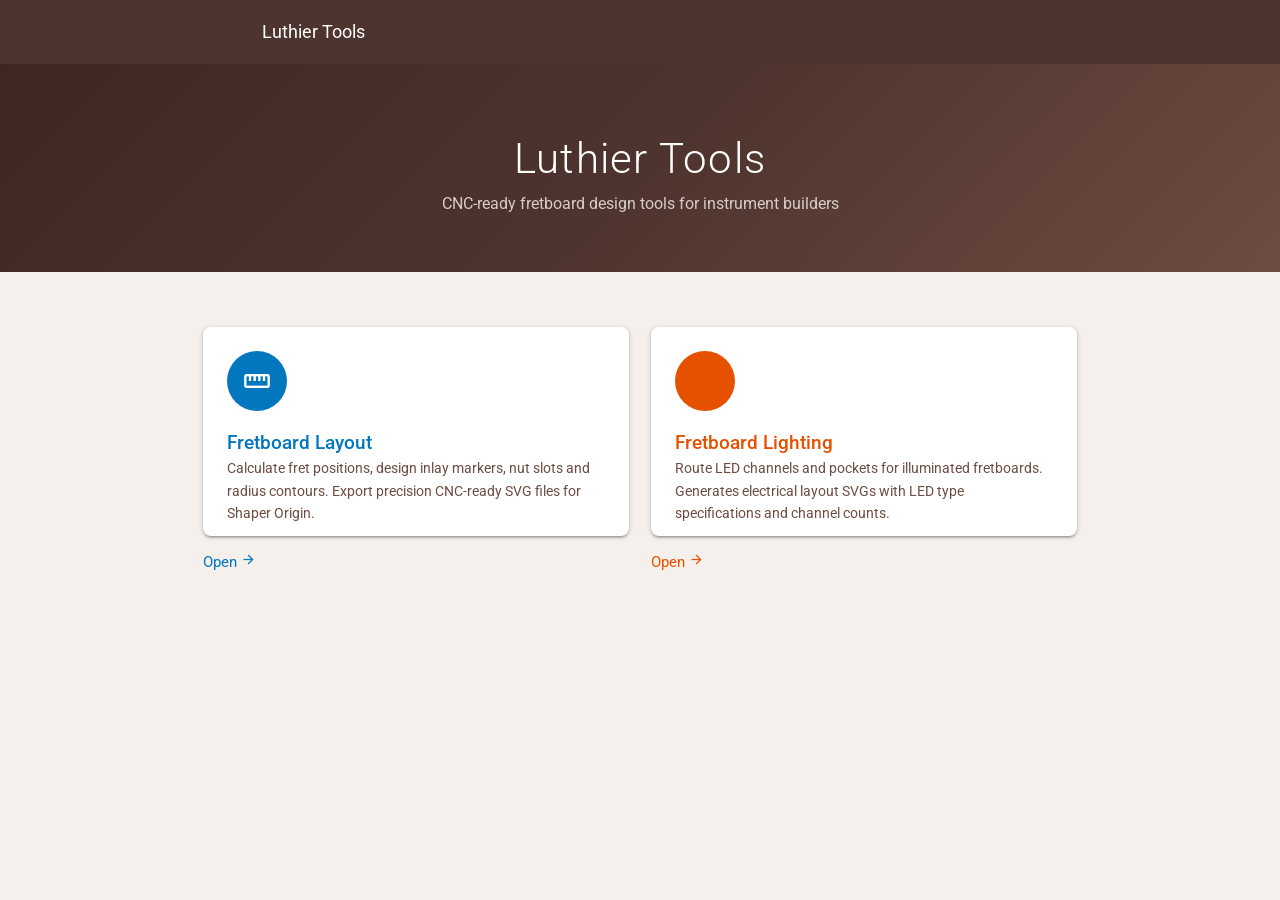
<file: backend/src/main/resources/templates/home.html>
<!DOCTYPE html>
<html xmlns:th="http://www.thymeleaf.org" lang="en">
<head>
  <meta charset="UTF-8">
  <meta name="viewport" content="width=device-width, initial-scale=1.0">
  <title>Luthier Tools</title>

  <link rel="stylesheet" href="https://cdnjs.cloudflare.com/ajax/libs/materialize/1.0.0/css/materialize.min.css">
  <link rel="stylesheet" href="https://fonts.googleapis.com/icon?family=Material+Icons">
  <link rel="stylesheet" href="https://fonts.googleapis.com/css2?family=Roboto:wght@300;400;500&display=swap">
  <link rel="stylesheet" th:href="@{/css/style.css}">

  <style>
    body { background: #f5f0eb; min-height: 100vh; }

    .hero {
      background: linear-gradient(135deg, #3e2723 0%, #4e342e 50%, #6d4c41 100%);
      color: #fff;
      padding: 72px 0 56px;
      text-align: center;
    }
    .hero h1 {
      margin: 0 0 10px;
      font-weight: 300;
      font-size: 2.8rem;
      letter-spacing: .03em;
    }
    .hero p {
      margin: 0;
      color: #d7ccc8;
      font-size: 1.05rem;
    }

    .app-card {
      display: block;
      text-decoration: none;
      color: inherit;
      border-radius: 8px !important;
      transition: box-shadow .18s ease, transform .18s ease;
    }
    .app-card:hover {
      box-shadow: 0 8px 28px rgba(0,0,0,.18) !important;
      transform: translateY(-4px);
    }
    .app-card .card-content { padding-bottom: 12px; }
    .app-card .card-icon {
      width: 60px;
      height: 60px;
      border-radius: 50%;
      display: flex;
      align-items: center;
      justify-content: center;
      margin-bottom: 18px;
    }
    .app-card .card-icon i { font-size: 28px; color: #fff; }
    .app-card .app-title {
      font-size: 1.25rem;
      font-weight: 500;
      margin: 0 0 10px;
    }
    .app-card .app-desc {
      color: #6d4c41;
      font-size: .9rem;
      line-height: 1.65;
      margin: 0;
    }
    .app-card .card-action { border-top: 1px solid rgba(0,0,0,.08) !important; }
    .app-card .card-action a {
      font-weight: 500;
      font-size: .85rem;
      display: flex;
      align-items: center;
      gap: 4px;
    }
  </style>
</head>
<body>

<!-- ── Navbar ───────────────────────────────────────────────── -->
<nav style="background:#4e342e">
  <div class="nav-wrapper" style="padding:0 16px">
    <a href="/" class="brand-logo" style="font-size:1.2rem">
      <i class="material-icons" style="vertical-align:middle;margin-right:6px;font-size:1.3rem">construction</i>
      Luthier Tools
    </a>
  </div>
</nav>

<!-- ── Hero ─────────────────────────────────────────────────── -->
<div class="hero">
  <h1>Luthier Tools</h1>
  <p>CNC-ready fretboard design tools for instrument builders</p>
</div>

<!-- ── App cards ─────────────────────────────────────────────── -->
<div class="container" style="margin-top:48px;margin-bottom:48px">
  <div class="row">

    <!-- Fretboard Layout -->
    <div class="col s12 m6">
      <a href="/layout" class="app-card card z-depth-1">
        <div class="card-content">
          <div class="card-icon" style="background:#0277bd">
            <i class="material-icons">straighten</i>
          </div>
          <p class="app-title" style="color:#0277bd">Fretboard Layout</p>
          <p class="app-desc">
            Calculate fret positions, design inlay markers, nut slots and radius
            contours. Export precision CNC-ready SVG files for Shaper Origin.
          </p>
        </div>
        <div class="card-action">
          <a href="/layout" style="color:#0277bd">
            Open
            <i class="material-icons" style="font-size:1rem">arrow_forward</i>
          </a>
        </div>
      </a>
    </div>

    <!-- Fretboard Lighting -->
    <div class="col s12 m6">
      <a href="/lighting" class="app-card card z-depth-1">
        <div class="card-content">
          <div class="card-icon" style="background:#e65100">
            <i class="material-icons">lightbulb</i>
          </div>
          <p class="app-title" style="color:#e65100">Fretboard Lighting</p>
          <p class="app-desc">
            Route LED channels and pockets for illuminated fretboards. Generates
            electrical layout SVGs with LED type specifications and channel counts.
          </p>
        </div>
        <div class="card-action">
          <a href="/lighting" style="color:#e65100">
            Open
            <i class="material-icons" style="font-size:1rem">arrow_forward</i>
          </a>
        </div>
      </a>
    </div>

  </div>
</div>

<script src="https://cdnjs.cloudflare.com/ajax/libs/materialize/1.0.0/js/materialize.min.js"></script>
<script th:src="@{/js/home.js}"></script>
</body>
</html>
</file>
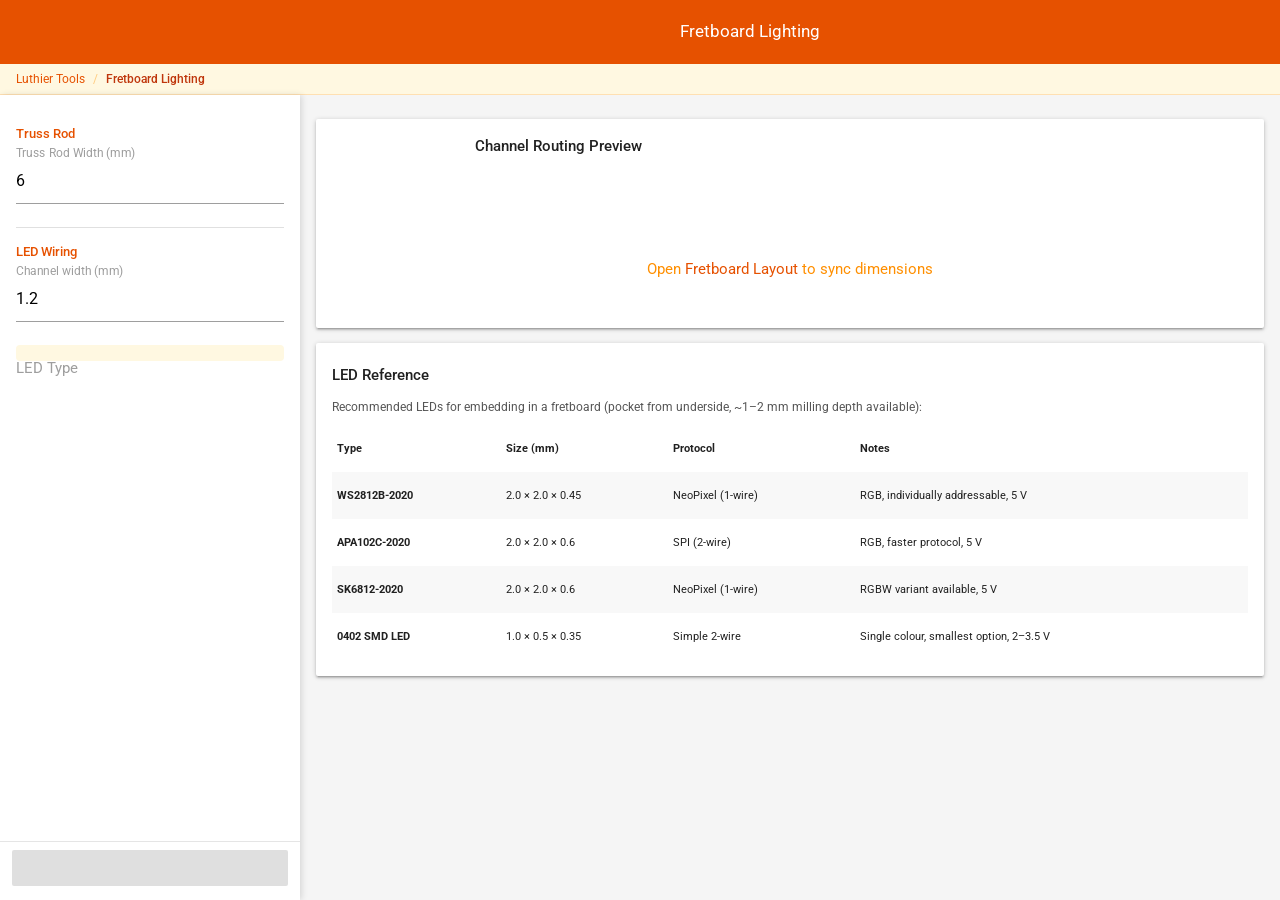
<file: backend/src/main/resources/templates/lighting.html>
<!DOCTYPE html>
<html xmlns:th="http://www.thymeleaf.org" lang="en">
<head>
  <meta charset="UTF-8">
  <meta name="viewport" content="width=device-width, initial-scale=1.0">
  <title>Fretboard Lighting — Luthier Tools</title>

  <link rel="stylesheet" href="https://cdnjs.cloudflare.com/ajax/libs/materialize/1.0.0/css/materialize.min.css">
  <link rel="stylesheet" href="https://fonts.googleapis.com/icon?family=Material+Icons">
  <link rel="stylesheet" href="https://fonts.googleapis.com/css2?family=Roboto:wght@300;400;500&display=swap">

  <style>
    html, body { margin: 0; height: 100%; overflow: hidden; background: #f5f5f5; display: flex; flex-direction: column; }
    .sidenav li a { display: flex; align-items: center; gap: 10px; }
    .sidenav .subheader { font-size: .72rem; color: #9e9e9e; padding: 8px 16px 2px; }

    #breadcrumb-bar { flex-shrink: 0; background: #fff8e1; border-bottom: 1px solid #ffe0b2; padding: 3px 16px; font-size: .78rem; line-height: 24px; }
    #breadcrumb-bar a { color: #e65100; }
    #breadcrumb-bar .sep { color: #ffcc80; margin: 0 5px; }
    #breadcrumb-bar .current { color: #bf360c; font-weight: 500; }

    #app-layout { display: flex; flex: 1; min-height: 0; }

    #left-panel {
      width: 300px;
      flex-shrink: 0;
      display: flex;
      flex-direction: column;
      background: #fff;
      box-shadow: 2px 0 6px rgba(0,0,0,.12);
      z-index: 1;
    }
    #left-scroll { flex: 1; overflow-y: auto; padding: 16px; }
    #left-actions { flex-shrink: 0; border-top: 1px solid rgba(0,0,0,.1); background: #fff; }
    #right-panel { flex: 1; overflow-y: auto; overflow-x: hidden; padding: 16px; }
    #svgContainer { overflow: hidden; }
    #svgContainer svg { width: 100%; height: auto; display: block; }
  </style>
</head>
<body>

<!-- ── Side Navigation ───────────────────────────────────────── -->
<ul id="slide-out" class="sidenav">
  <li><div class="user-view" style="background:#e65100;padding:16px">
    <p style="color:#fff;font-weight:500;margin:0;font-size:1rem">Luthier Tools</p>
    <p style="color:#ffccbc;margin:0;font-size:.78rem">Shaper Origin Utilities</p>
  </div></li>
  <li><a href="/"><i class="material-icons">home</i>Home</a></li>
  <li><div class="subheader">Use Cases</div></li>
  <li><a href="/layout"><i class="material-icons">straighten</i>Fretboard Layout</a></li>
  <li class="active"><a href="/lighting"><i class="material-icons">lightbulb</i>Fretboard Lighting</a></li>
  <li><div class="divider"></div></li>
</ul>

<!-- ── Navbar ───────────────────────────────────────────────── -->
<nav style="background:#e65100">
  <div class="nav-wrapper" style="padding:0 16px">
    <a href="#" data-target="slide-out" class="sidenav-trigger">
      <i class="material-icons">menu</i>
    </a>
    <a href="/lighting" class="brand-logo center" style="font-size:1.1rem">
      <i class="material-icons" style="vertical-align:middle;margin-right:4px">lightbulb</i>
      Fretboard Lighting
    </a>
  </div>
</nav>

<!-- ── Breadcrumb ────────────────────────────────────────────── -->
<div id="breadcrumb-bar">
  <a href="/">Luthier Tools</a>
  <span class="sep">/</span>
  <span class="current">Fretboard Lighting</span>
</div>

<!-- ── App layout ───────────────────────────────────────────── -->
<div id="app-layout">

  <!-- ── LEFT panel ───────────────────────────────────────── -->
  <div id="left-panel">
    <div id="left-scroll">

      <!-- Truss Rod -->
      <p style="font-weight:500;color:#e65100;font-size:.85rem;margin-bottom:10px">Truss Rod</p>
      <div class="input-field">
        <input id="trussRodWidth" type="number" value="6" min="0" max="12" step="0.5" class="validate">
        <label for="trussRodWidth" class="active">Truss Rod Width (mm)</label>
      </div>

      <div class="divider" style="margin:0 0 14px"></div>

      <!-- LED Wiring -->
      <p style="font-weight:500;color:#e65100;font-size:.85rem;margin-bottom:10px">LED Wiring</p>

      <div class="input-field">
        <input id="channelWidth" type="number" value="1.2" min="0.5" max="5" step="0.1" class="validate">
        <label for="channelWidth" class="active">Channel width (mm)</label>
      </div>

      <div class="input-field">
        <select id="ledType">
          <option value="ws2812b-2020">WS2812B-2020 (2.0 × 2.0 × 0.45 mm) — RGB addressable</option>
          <option value="apa102-2020">APA102C-2020 (2.0 × 2.0 × 0.6 mm) — RGB SPI addressable</option>
          <option value="sk6812-2020">SK6812-2020 (2.0 × 2.0 × 0.6 mm) — RGBW addressable</option>
          <option value="0402-simple">0402 SMD LED (1.0 × 0.5 × 0.35 mm) — single colour</option>
        </select>
        <label>LED Type</label>
      </div>

      <div id="ledInfo" style="padding:8px 10px;background:#fff8e1;border-radius:4px;font-size:.73rem;color:#333;line-height:1.6;margin-bottom:12px"></div>

    </div><!-- /left-scroll -->

    <div id="left-actions">
      <div style="padding:8px 12px">
        <a id="downloadBtn"
           class="btn deep-orange darken-3 waves-effect waves-light disabled"
           style="width:100%;text-align:center;margin-bottom:6px"
           onclick="downloadSvg()">
          <i class="material-icons left">download</i>Download SVG
        </a>
      </div>
    </div>
  </div><!-- /left-panel -->

  <!-- ── RIGHT panel ─────────────────────────────────────── -->
  <div id="right-panel">

    <div class="card">
      <div class="card-content" style="padding:16px">
        <div style="display:flex;align-items:center;gap:8px;margin-bottom:6px">
          <i class="material-icons tiny" style="color:#e65100">lightbulb</i>
          <span style="font-weight:500;font-size:1rem">Channel Routing Preview</span>
          <span id="previewSubtitle" style="font-size:.78rem;color:#9e9e9e;margin-left:4px"></span>
        </div>

        <div id="progressBar" class="progress orange lighten-4" style="display:none">
          <div class="indeterminate orange darken-2"></div>
        </div>
        <div id="svgContainer" style="display:none"></div>
        <div id="emptyState" style="text-align:center;padding:32px 0">
          <i class="material-icons" style="font-size:56px;color:#ffcc80">lightbulb</i>
          <p style="color:#ff8f00">Open <a href="/" style="color:#e65100">Fretboard Layout</a> to sync dimensions</p>
        </div>
      </div>
    </div>

    <!-- Channel summary -->
    <div id="summaryCard" class="card" style="display:none">
      <div class="card-content" style="padding:16px">
        <span class="card-title" style="font-size:1rem;font-weight:500">Channel Summary</span>
        <p id="summaryText" style="font-size:.85rem;color:#555"></p>
      </div>
    </div>

    <!-- LED reference -->
    <div class="card">
      <div class="card-content" style="padding:16px">
        <span class="card-title" style="font-size:1rem;font-weight:500">LED Reference</span>
        <p style="font-size:.78rem;color:#555;margin-bottom:8px">
          Recommended LEDs for embedding in a fretboard (pocket from underside, ~1–2 mm milling depth available):
        </p>
        <table class="striped" style="font-size:.76rem">
          <thead>
            <tr><th>Type</th><th>Size (mm)</th><th>Protocol</th><th>Notes</th></tr>
          </thead>
          <tbody>
            <tr>
              <td><b>WS2812B-2020</b></td>
              <td>2.0 × 2.0 × 0.45</td>
              <td>NeoPixel (1-wire)</td>
              <td>RGB, individually addressable, 5 V</td>
            </tr>
            <tr>
              <td><b>APA102C-2020</b></td>
              <td>2.0 × 2.0 × 0.6</td>
              <td>SPI (2-wire)</td>
              <td>RGB, faster protocol, 5 V</td>
            </tr>
            <tr>
              <td><b>SK6812-2020</b></td>
              <td>2.0 × 2.0 × 0.6</td>
              <td>NeoPixel (1-wire)</td>
              <td>RGBW variant available, 5 V</td>
            </tr>
            <tr>
              <td><b>0402 SMD LED</b></td>
              <td>1.0 × 0.5 × 0.35</td>
              <td>Simple 2-wire</td>
              <td>Single colour, smallest option, 2–3.5 V</td>
            </tr>
          </tbody>
        </table>
      </div>
    </div>

  </div><!-- /right-panel -->
</div><!-- /app-layout -->

<script src="https://cdnjs.cloudflare.com/ajax/libs/materialize/1.0.0/js/materialize.min.js"></script>
<script th:src="@{/js/lighting.js(v=3)}"></script>

</body>
</html>
</file>
